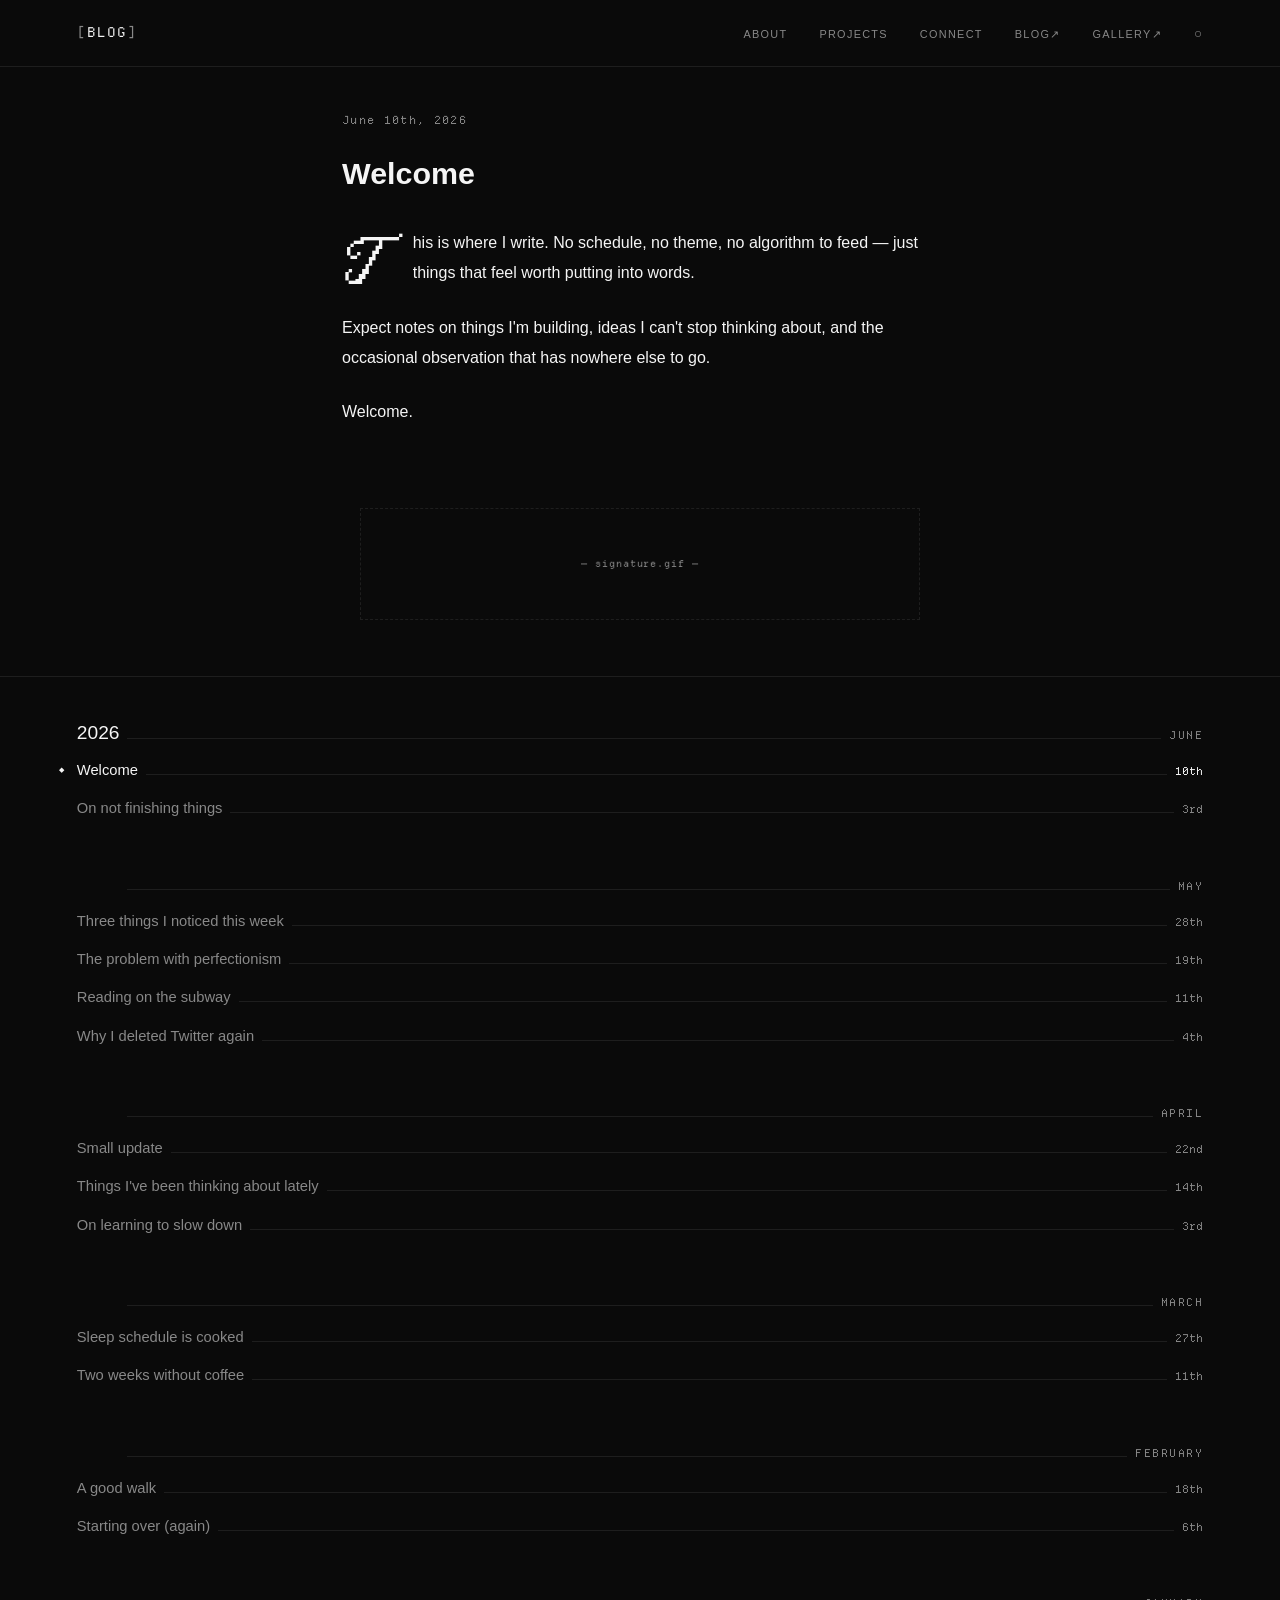
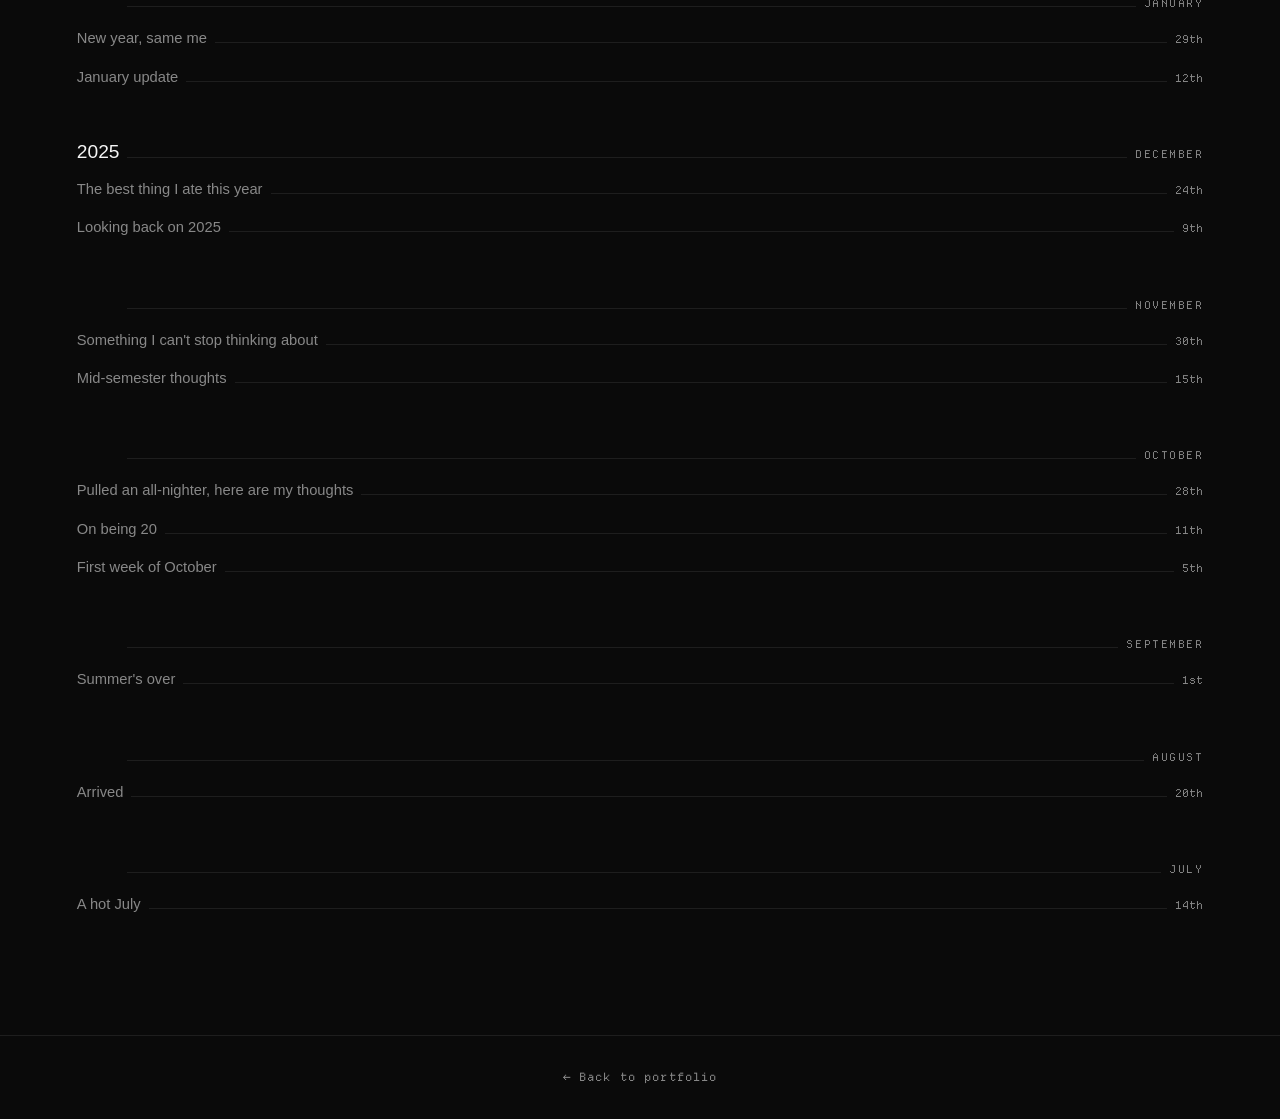
<file: blog.html>
<!DOCTYPE html>
<html lang="en">
<head>
  <meta charset="UTF-8" />
  <meta name="viewport" content="width=device-width, initial-scale=1.0" />
  <meta name="description" content="Taehyun Im — Blog" />
  <title>Taehyun Im — Blog</title>
  <link rel="stylesheet" href="css/style.css" />
  <style>
    /* ── Post reading area ───────────────────────────────────── */
    .blog-post {
      max-width: 660px;
      margin: 0 auto;
      padding: 7rem 2rem 4rem;
    }

    .post-dateline {
      font-family: 'DepartureMono', monospace;
      font-size: 0.7rem;
      letter-spacing: 0.12em;
      color: var(--gray);
      margin-bottom: 1.5rem;
    }

    .post-heading {
      font-size: clamp(1.3rem, 2.5vw, 1.9rem);
      font-weight: bold;
      line-height: 1.25;
      margin-bottom: 2.25rem;
    }

    .post-body {
      font-size: 1rem;
      line-height: 1.9;
      color: var(--white);
    }

    .post-body p + p {
      margin-top: 1.5em;
    }

    .drop-cap {
      font-family: 'Retrogression', sans-serif;
      font-size: 4.2em;
      line-height: 0.75;
      float: left;
      margin-right: 0.1em;
      margin-top: 0.06em;
    }

    /* ── Handwriting signature ───────────────────────────────── */
    .blog-signature {
      padding: 1rem 2rem 3.5rem;
      display: flex;
      justify-content: center;
    }

    .signature-gif {
      display: block;
      width: min(560px, 86vw);
      opacity: 0.88;
    }

    .signature-placeholder {
      width: min(560px, 86vw);
      aspect-ratio: 5 / 1;
      border: 1px dashed var(--border);
      display: flex;
      align-items: center;
      justify-content: center;
    }

    .signature-placeholder span {
      font-family: 'DepartureMono', monospace;
      font-size: 0.6rem;
      color: var(--gray);
      letter-spacing: 0.1em;
    }

    /* ── Timeline ────────────────────────────────────────────── */
    .blog-timeline {
      border-top: 1px solid var(--border);
      padding: 0 6vw 7rem;
    }

    .tl-group {
      margin-top: 2.5rem;
    }

    .tl-group-head {
      display: flex;
      align-items: baseline;
      gap: 0.5rem;
      padding-bottom: 0.2rem;
    }

    .tl-head-leader {
      flex: 1;
      border-bottom: 1px solid var(--border);
      margin-bottom: 0.2em;
      min-width: 2rem;
    }

    .tl-year {
      font-family: 'Retrogression', sans-serif;
      font-size: 1.2rem;
      font-weight: normal;
      color: var(--white);
    }

    .tl-year.hidden {
      visibility: hidden;
    }

    .tl-month {
      font-family: 'DepartureMono', monospace;
      font-size: 0.68rem;
      letter-spacing: 0.14em;
      text-transform: uppercase;
      color: var(--gray);
    }

    .tl-entry {
      position: relative;
      display: flex;
      align-items: baseline;
      gap: 0.5rem;
      width: 100%;
      padding: 0.7rem 0;
      border: none;
      background: none;
      cursor: pointer;
      text-align: left;
      color: inherit;
      transition: background 0.15s;
    }

    .tl-entry:hover {
      background: rgba(128, 128, 128, 0.07);
    }

    .tl-marker {
      position: absolute;
      left: -1.1rem;
      font-size: 0.45rem;
      color: transparent;
      transition: color 0.15s;
      line-height: 1;
      top: 50%;
      transform: translateY(-50%);
    }

    .tl-entry.active .tl-marker {
      color: var(--white);
    }

    .tl-title {
      font-size: 0.92rem;
      color: var(--gray);
      flex-shrink: 0;
      transition: color 0.15s;
    }

    .tl-entry.active .tl-title,
    .tl-entry:hover .tl-title {
      color: var(--white);
    }

    .tl-leader {
      flex: 1;
      border-bottom: 1px solid var(--border);
      margin-bottom: 0.2em;
      min-width: 2rem;
    }

    .tl-day {
      font-family: 'DepartureMono', monospace;
      font-size: 0.68rem;
      color: var(--gray);
      flex-shrink: 0;
      transition: color 0.15s;
    }

    .tl-entry.active .tl-day {
      color: var(--white);
    }

    /* ── Back link ───────────────────────────────────────────── */
    .blog-back {
      display: block;
      font-family: 'DepartureMono', monospace;
      font-size: 0.72rem;
      letter-spacing: 0.1em;
      color: var(--gray);
      text-decoration: none;
      padding: 2rem 6vw;
      border-top: 1px solid var(--border);
      text-align: center;
      transition: color 0.2s;
    }

    .blog-back:hover { color: var(--white); }
  </style>
</head>
<body>

  <nav>
    <a href="index.html" class="nav-logo"><span class="bracket">[</span><span class="logo-text">BLOG</span><span class="bracket">]</span></a>
    <div class="nav-right">
      <ul class="nav-links">
        <li><a href="index.html#about">About</a></li>
        <li><a href="index.html#projects">Projects</a></li>
        <li><a href="index.html#connect">Connect</a></li>
        <li><a href="blog.html">Blog↗</a></li>
        <li><a href="gallery.html">Gallery↗</a></li>
      </ul>
      <button class="theme-toggle" id="theme-toggle" aria-label="Toggle theme">○</button>
    </div>
  </nav>

  <article class="blog-post" id="blog-post"></article>

  <div class="blog-signature">
    <!--
      Replace this placeholder with:
        <img src="assets/images/signature.gif" alt="" class="signature-gif">
      once you have the handwriting GIF ready.
    -->
    <div class="signature-placeholder"><span>— signature.gif —</span></div>
  </div>

  <div class="blog-timeline" id="blog-timeline"></div>

  <a href="index.html" class="blog-back">← Back to portfolio</a>

  <script>
    /* ── Post data ─────────────────────────────────────────────
       Add new posts at the top. Fields:
         id      — unique slug (used in URL hash: blog.html#my-post)
         title   — display title
         year / month / day — publication date
         content — HTML string
    ─────────────────────────────────────────────────────────── */
    const POSTS = [
      {
        id: 'welcome',
        title: 'Welcome',
        year: 2026, month: 6, day: 10,
        content: `<p>This is where I write. No schedule, no theme, no algorithm to feed — just things that feel worth putting into words.</p><p>Expect notes on things I'm building, ideas I can't stop thinking about, and the occasional observation that has nowhere else to go.</p><p>Welcome.</p>`
      },
      {
        id: 'not-finishing-things',
        title: 'On not finishing things',
        year: 2026, month: 6, day: 3,
        content: `<p>I have seventeen half-finished projects on my desktop. Not counting the ones I've already archived out of embarrassment.</p><p>I used to think this was a discipline problem. Now I think it's something else — the interesting part of a thing is usually at the beginning, when it's still mostly potential.</p>`
      },
      {
        id: 'three-things-this-week',
        title: 'Three things I noticed this week',
        year: 2026, month: 5, day: 28,
        content: `<p>One: people walk faster when there's a destination they actually want to reach. Two: I read better in the morning than at night, which I've known for years and keep ignoring. Three: good code and good prose have the same quality — you stop noticing it.</p>`
      },
      {
        id: 'perfectionism',
        title: 'The problem with perfectionism',
        year: 2026, month: 5, day: 19,
        content: `<p>Perfectionism isn't really about quality. It's about control — the fantasy that if you just refine it long enough, nothing bad can happen to it.</p><p>The work that ships imperfect teaches you more than the work you never finish.</p>`
      },
      {
        id: 'reading-subway',
        title: 'Reading on the subway',
        year: 2026, month: 5, day: 11,
        content: `<p>Started carrying a book again instead of reaching for my phone at every stop. The difference is noticeable. Not in some grand self-improvement way — just that I arrive places with my head a little quieter.</p>`
      },
      {
        id: 'deleted-twitter',
        title: 'Why I deleted Twitter again',
        year: 2026, month: 5, day: 4,
        content: `<p>The same reasons as last time. And the time before that. At some point the pattern becomes the answer.</p>`
      },
      {
        id: 'small-update-april',
        title: 'Small update',
        year: 2026, month: 4, day: 22,
        content: `<p>Still here. Busy in a good way. Working on a few things I'm not ready to talk about yet. The weather finally turned.</p>`
      },
      {
        id: 'thinking-about-lately',
        title: 'Things I\'ve been thinking about lately',
        year: 2026, month: 4, day: 14,
        content: `<p>Why some interfaces feel like rooms and others feel like corridors. Whether attention is a skill or a resource. What it means to be good at something versus just fast at it.</p><p>No conclusions, just questions I keep returning to.</p>`
      },
      {
        id: 'slow-down',
        title: 'On learning to slow down',
        year: 2026, month: 4, day: 3,
        content: `<p>I've spent most of my life optimising for speed. Reading faster, typing faster, learning faster. Lately I've been wondering what I've been rushing toward.</p><p>Slowing down doesn't come naturally. It feels like falling behind at first.</p>`
      },
      {
        id: 'sleep-schedule',
        title: 'Sleep schedule is cooked',
        year: 2026, month: 3, day: 27,
        content: `<p>3am again. This has been going on for two weeks. I keep telling myself I'll fix it after the deadline, but deadlines are a renewable resource.</p>`
      },
      {
        id: 'no-coffee',
        title: 'Two weeks without coffee',
        year: 2026, month: 3, day: 11,
        content: `<p>Day fourteen. The headaches are gone. My afternoon slumps are still very much present, just no longer caffeinated into invisibility.</p><p>I don't know if this is better yet. I'll report back.</p>`
      },
      {
        id: 'good-walk',
        title: 'A good walk',
        year: 2026, month: 2, day: 18,
        content: `<p>Walked for two hours without a destination. This sounds simple and is increasingly rare. Somewhere around the hour mark something loosened in my chest that I hadn't noticed was tight.</p>`
      },
      {
        id: 'starting-over',
        title: 'Starting over (again)',
        year: 2026, month: 2, day: 6,
        content: `<p>Rebuilt my workspace from scratch. New folder structure, deleted tools I wasn't using, cleared the desktop. It's a form of procrastination but also sometimes the best way to start.</p>`
      },
      {
        id: 'new-year-same-me',
        title: 'New year, same me',
        year: 2026, month: 1, day: 29,
        content: `<p>I've never been good at resolutions. But I've been thinking about the difference between changing and improving — one implies the current version is wrong, the other doesn't.</p>`
      },
      {
        id: 'january-update',
        title: 'January update',
        year: 2026, month: 1, day: 12,
        content: `<p>Back from break. The transition back to routine is always harder than I expect it to be. Not bad, just slow. Like a computer starting up after a long sleep.</p>`
      },
      {
        id: 'best-thing-ate',
        title: 'The best thing I ate this year',
        year: 2025, month: 12, day: 24,
        content: `<p>A bowl of ramen at 1am after a very long day. The specifics don't matter — it's always about the timing.</p>`
      },
      {
        id: 'looking-back-2025',
        title: 'Looking back on 2025',
        year: 2025, month: 12, day: 9,
        content: `<p>A year of building things, breaking things, and occasionally finishing them. More good than bad, more growth than stagnation. The bar is low but I'll take it.</p><p>Writing this mostly for myself — a record that I showed up.</p>`
      },
      {
        id: 'cant-stop-thinking',
        title: 'Something I can\'t stop thinking about',
        year: 2025, month: 11, day: 30,
        content: `<p>The way a city changes when you know it well versus when you're new to it. Familiarity makes you efficient and blind in equal measure.</p>`
      },
      {
        id: 'mid-semester',
        title: 'Mid-semester thoughts',
        year: 2025, month: 11, day: 15,
        content: `<p>Tired in a specific way that only happens in November. Not burnout — more like a long exhale that hasn't finished yet. Counting weeks.</p>`
      },
      {
        id: 'all-nighter',
        title: 'Pulled an all-nighter, here are my thoughts',
        year: 2025, month: 10, day: 28,
        content: `<p>At 4am everything feels equally important and equally meaningless. The deadline was real. The work is done. I don't remember the last hour of it but it looks fine in the morning light.</p>`
      },
      {
        id: 'on-being-20',
        title: 'On being 20',
        year: 2025, month: 10, day: 11,
        content: `<p>Not as different as I expected. The number changed but I'm still the same person who forgets to reply to messages and overthinks everything before 9am.</p><p>Maybe that's the point — you don't become someone at a milestone, you just keep going.</p>`
      },
      {
        id: 'first-week-october',
        title: 'First week of October',
        year: 2025, month: 10, day: 5,
        content: `<p>The leaves are doing their thing. I always forget how quickly it happens — one week everything is green and then suddenly it isn't.</p>`
      },
      {
        id: 'summers-over',
        title: 'Summer\'s over',
        year: 2025, month: 9, day: 1,
        content: `<p>Back to school. The city readjusts — more people, more noise, more purpose in everyone's stride. I find it energising in a way that surprises me every year.</p>`
      },
      {
        id: 'arrived',
        title: 'Arrived',
        year: 2025, month: 8, day: 20,
        content: `<p>Moved into the new place. Three trips, two hours, one very long elevator wait. The walls are empty and the light is good.</p>`
      },
      {
        id: 'hot-july',
        title: 'A hot July',
        year: 2025, month: 7, day: 14,
        content: `<p>Thirty-four degrees and the air conditioning in the library is the best thing in my life right now. Reading, building, trying to stay out of the heat. Summer is long when you let it be.</p>`
      }
    ];

    /* ── Helpers ────────────────────────────────────────────── */
    const MONTHS = ['January','February','March','April','May','June',
                    'July','August','September','October','November','December'];

    function ord(n) {
      if (n >= 11 && n <= 13) return n + 'th';
      switch (n % 10) {
        case 1: return n + 'st';
        case 2: return n + 'nd';
        case 3: return n + 'rd';
        default: return n + 'th';
      }
    }

    function sortedPosts() {
      return [...POSTS].sort((a, b) => {
        if (b.year !== a.year) return b.year - a.year;
        if (b.month !== a.month) return b.month - a.month;
        return b.day - a.day;
      });
    }

    /* ── Render post ────────────────────────────────────────── */
    function renderPost(post) {
      // Inject drop cap on first text character of first paragraph
      const content = post.content.replace(
        /(<p[^>]*>)\s*(\S)/,
        (_, tag, char) => `${tag}<span class="drop-cap">${char}</span>`
      );
      document.getElementById('blog-post').innerHTML = `
        <p class="post-dateline">${MONTHS[post.month - 1]} ${ord(post.day)}, ${post.year}</p>
        <h2 class="post-heading">${post.title}</h2>
        <div class="post-body">${content}</div>
      `;
    }

    /* ── Render timeline ────────────────────────────────────── */
    function renderTimeline(activeId) {
      const posts = sortedPosts();
      const container = document.getElementById('blog-timeline');
      let html = '';
      let prevYear = null, prevMonth = null;

      for (const post of posts) {
        const newSection = post.year !== prevYear || post.month !== prevMonth;
        if (newSection) {
          if (prevMonth !== null) html += '</div>';
          const showYear = post.year !== prevYear;
          html += `
            <div class="tl-group">
              <div class="tl-group-head">
                <span class="tl-year${showYear ? '' : ' hidden'}">${post.year}</span>
                <span class="tl-head-leader"></span>
                <span class="tl-month">${MONTHS[post.month - 1]}</span>
              </div>`;
          prevYear = post.year;
          prevMonth = post.month;
        }

        const active = post.id === activeId;
        html += `
          <button class="tl-entry${active ? ' active' : ''}" data-id="${post.id}">
            <span class="tl-marker">◆</span>
            <span class="tl-title">${post.title}</span>
            <span class="tl-leader"></span>
            <span class="tl-day">${ord(post.day)}</span>
          </button>`;
      }

      if (posts.length) html += '</div>';
      container.innerHTML = html;

      container.querySelectorAll('.tl-entry').forEach(btn => {
        btn.addEventListener('click', () => {
          const post = POSTS.find(p => p.id === btn.dataset.id);
          if (!post) return;
          renderPost(post);
          container.querySelectorAll('.tl-entry').forEach(b => b.classList.remove('active'));
          btn.classList.add('active');
          document.getElementById('blog-post').scrollIntoView({ behavior: 'smooth', block: 'start' });
          history.replaceState(null, '', '#' + post.id);
        });
      });
    }

    /* ── Init ───────────────────────────────────────────────── */
    (function () {
      const hash = location.hash.slice(1);
      const target = (hash && POSTS.find(p => p.id === hash)) || sortedPosts()[0];
      renderPost(target);
      renderTimeline(target.id);

      // Theme toggle
      const btn = document.getElementById('theme-toggle');
      if (btn) {
        function applyTheme(light) {
          document.body.classList.toggle('light', light);
          btn.textContent = light ? '●' : '○';
          localStorage.setItem('theme', light ? 'light' : 'dark');
        }
        btn.addEventListener('click', () => applyTheme(!document.body.classList.contains('light')));
        if (localStorage.getItem('theme') === 'light') applyTheme(true);
      }
    }());
  </script>

</body>
</html>
</file>
<file: css/style.css>
/* ── FONTS ── */
@font-face {
  font-family: 'Retrogression';
  src: url('../assets/fonts/Retrogression-Regular.otf') format('opentype'),
       url('../assets/fonts/Retrogression-Regular.ttf') format('truetype');
  font-weight: normal;
  font-style: normal;
  font-display: swap;
}

@font-face {
  font-family: 'DepartureMono';
  src: url('../assets/fonts/DepartureMono-Regular.woff2') format('woff2'),
       url('../assets/fonts/DepartureMono-Regular.otf') format('opentype');
  font-weight: normal;
  font-style: normal;
  font-display: swap;
}

/* ── RESET & BASE ── */
*, *::before, *::after {
  box-sizing: border-box;
  margin: 0;
  padding: 0;
}

:root {
  --black:  #0a0a0a;
  --white:  #f5f5f5;
  --gray:   #888;
  --dim:    #444;
  --border: #1e1e1e;
}

html { scroll-behavior: smooth; }

body {
  position: relative;
  font-family: 'Helvetica Neue', Helvetica, Arial, sans-serif;
  background: var(--black);
  color: var(--white);
  line-height: 1.6;
  user-select: none;
}

a { color: inherit; text-decoration: none; }


/* ── NAV ── */
nav {
  position: fixed;
  top: 0; left: 0; right: 0;
  z-index: 100;
  display: flex;
  justify-content: space-between;
  align-items: center;
  padding: 1.25rem 6vw;
  border-bottom: 1px solid var(--border);
  background: var(--black);
}

.nav-logo {
  font-family: 'DepartureMono', monospace;
  font-size: 0.85rem;
  font-weight: normal;
  letter-spacing: 0.08em;
  cursor: default;
  user-select: none;
}

.nav-logo .bracket {
  color: var(--gray);
  transition: color 0.15s;
}

.nav-logo:hover .bracket { color: var(--white); }

@keyframes logo-flicker {
  0%, 100% { opacity: 1; }
  92%       { opacity: 1; }
  93%       { opacity: 0.4; }
  94%       { opacity: 1; }
  96%       { opacity: 0.6; }
  97%       { opacity: 1; }
}

.nav-right {
  display: flex;
  align-items: center;
  gap: 2rem;
}

.nav-links {
  display: flex;
  gap: 2rem;
  list-style: none;
}

.nav-links a {
  font-size: 0.68rem;
  letter-spacing: 0.12em;
  text-transform: uppercase;
  color: var(--gray);
  transition: color 0.2s;
}

.nav-links a:hover,
.nav-links a.active { color: var(--white); }


/* ── QUOTE ── */
#quote {
  position: relative;
  height: 350vh;
  background: #000;
  max-width: 100%;
  margin: 0;
  padding: 0;
  border-bottom: 1px solid var(--border);
}

.quote-sticky {
  position: sticky;
  top: 0;
  height: 100vh;
  display: flex;
  align-items: center;
  padding: 0 8vw;
  overflow: hidden;
}

.quote-text {
  font-family: 'DepartureMono', monospace;
  font-size: clamp(1.5rem, 3.4vw, 3.8rem);
  line-height: 1.25;
  letter-spacing: 0.02em;
  max-width: 100%;
  margin: 0;
  position: relative;
  z-index: 1;
}

.quote-word {
  display: inline;
  will-change: color;
}

.quote-img {
  position: absolute;
  opacity: 0;
  will-change: transform, opacity;
  cursor: pointer;
}

.quote-img-left {
  top: 0;
  left: 0;
}

.quote-img-right {
  top: 0;
  right: -2.5vw;
  height: 100%;
  display: flex;
  align-items: flex-end;
}

.quote-img-left img {
  width: clamp(480px, 54vw, 780px);
}

.quote-img-right img {
  width: clamp(280px, 32vw, 440px);
  height: auto;
  transform: scaleX(-1);
  margin-bottom: -2rem;
}

.quote-img img {
  display: block;
  filter: saturate(0.55);
  mix-blend-mode: screen;
  transition: filter 0.3s ease, transform 0.3s ease;
}

.quote-img:hover img {
  filter: saturate(1) brightness(1.05);
  transform: scale(1.03);
}

.quote-img-right:hover img {
  transform: scaleX(-1) scale(1.03);
}

.quote-img-caption {
  position: absolute;
  bottom: 1.25rem;
  right: calc(2.5vw + 1rem);
  font-family: 'DepartureMono', monospace;
  font-size: 0.55rem;
  letter-spacing: 0.08em;
  color: rgba(245, 245, 245, 0.45);
  pointer-events: none;
  white-space: nowrap;
  z-index: 2;
}


/* ── SHARED SECTION STYLES ── */
section {
  padding: 10rem 6vw;
  border-bottom: 1px solid var(--border);
  max-width: 1100px;
  margin: 0 auto;
}

.section-label {
  font-size: 0.68rem;
  letter-spacing: 0.22em;
  text-transform: uppercase;
  color: var(--gray);
  margin-bottom: 3rem;
}

#about .section-label,
#skills .section-label,
#projects .section-label {
  font-family: 'Retrogression', sans-serif;
  font-size: 1rem;
  letter-spacing: 0.12em;
  text-transform: none;
}


/* ── HERO ── */
#hero {
  position: relative;
  height: 82vh;
  overflow: hidden;
  max-width: 100%;
  border-bottom: 1px solid var(--border);
  display: flex;
  align-items: flex-end;
  padding: 0 6vw 5rem;
}

.hero-bg {
  position: absolute;
  inset: 0;
  z-index: 0;
}

.hero-img {
  width: 100%;
  height: 100%;
  object-fit: cover;
  object-position: center top;
  filter: saturate(0.7);
  display: block;
}

/* dark mood overlay */
#hero::before {
  content: '';
  position: absolute;
  inset: 0;
  background: rgba(0, 0, 0, 0.72);
  z-index: 1;
  pointer-events: none;
}

/* aged paper texture */
#hero::after {
  content: '';
  position: absolute;
  inset: -10%;
  width: 120%;
  height: 120%;
  background-image: url("data:image/svg+xml,%3Csvg xmlns='http://www.w3.org/2000/svg' width='400' height='400'%3E%3Cfilter id='p'%3E%3CfeTurbulence type='fractalNoise' baseFrequency='0.5 0.4' numOctaves='2' stitchTiles='stitch'/%3E%3CfeColorMatrix type='saturate' values='0'/%3E%3CfeComponentTransfer%3E%3CfeFuncR type='linear' slope='2.2' intercept='-0.55'/%3E%3CfeFuncG type='linear' slope='2.2' intercept='-0.55'/%3E%3CfeFuncB type='linear' slope='2.2' intercept='-0.55'/%3E%3C/feComponentTransfer%3E%3C/filter%3E%3Crect width='400' height='400' filter='url(%23p)'/%3E%3C/svg%3E");
  background-size: 400px 400px;
  opacity: 0.18;
  mix-blend-mode: multiply;
  pointer-events: none;
  z-index: 2;
}

.hero-grain {
  position: absolute;
  inset: -10%;
  width: 120%;
  height: 120%;
  background-image: url("data:image/svg+xml,%3Csvg xmlns='http://www.w3.org/2000/svg' width='256' height='256'%3E%3Cfilter id='n'%3E%3CfeTurbulence type='fractalNoise' baseFrequency='0.85' numOctaves='4' stitchTiles='stitch'/%3E%3C/filter%3E%3Crect width='256' height='256' filter='url(%23n)'/%3E%3C/svg%3E");
  background-size: 256px 256px;
  opacity: 0.28;
  mix-blend-mode: overlay;
  animation: grain 0.45s steps(1) infinite;
  pointer-events: none;
  z-index: 3;
}

@keyframes grain {
  0%   { transform: translate(0,    0); }
  11%  { transform: translate(-2%, -3%); }
  22%  { transform: translate( 3%,  1%); }
  33%  { transform: translate(-1%,  3%); }
  44%  { transform: translate( 2%, -2%); }
  55%  { transform: translate(-3%,  2%); }
  66%  { transform: translate( 1%, -1%); }
  77%  { transform: translate(-2%,  3%); }
  88%  { transform: translate( 3%, -2%); }
}


/* ── EDITORIAL TEXT ── */
.editorial {
  position: absolute;
  font-family: 'Retrogression', sans-serif;
  color: var(--white);
  pointer-events: none;
  z-index: 5;
  line-height: 1;
}

/* "SELECTED" — vertical left rail */
.ed-1 {
  font-size: clamp(3rem, 6vw, 5.5rem);
  left: 0;
  top: 50%;
  transform: translateY(-50%) rotate(-90deg) translateX(-30%);
  transform-origin: center center;
  opacity: 0.1;
  letter-spacing: 0.06em;
  white-space: nowrap;
}

/* "No. 01" — top right, small */
.ed-2 {
  font-size: 0.7rem;
  top: 5.5rem;
  right: 6vw;
  letter-spacing: 0.22em;
  opacity: 0.55;
}

/* "MMXXVI" — right side, rotated vertical */
.ed-3 {
  font-size: clamp(0.75rem, 1.4vw, 1rem);
  bottom: 22%;
  right: 6vw;
  letter-spacing: 0.18em;
  opacity: 0.45;
  transform: rotate(90deg);
  transform-origin: right bottom;
}

/* "WORKS" — massive ghost behind name */
.ed-4 {
  font-size: clamp(6rem, 18vw, 16rem);
  bottom: 2rem;
  right: -0.05em;
  opacity: 0.06;
  letter-spacing: -0.02em;
  white-space: nowrap;
}

.hero-art-credit {
  position: absolute;
  bottom: 1.25rem;
  right: 1.5rem;
  font-family: 'DepartureMono', monospace;
  font-size: 0.55rem;
  letter-spacing: 0.08em;
  color: rgba(245, 245, 245, 0.45);
  pointer-events: none;
  z-index: 6;
}

/* ── HERO CONTENT ── */
.hero-content {
  position: relative;
  z-index: 6;
  width: 100%;
}

.hero-name {
  font-family: 'Retrogression', sans-serif;
  font-size: clamp(4rem, 14vw, 13rem);
  font-weight: normal;
  line-height: 1;
  letter-spacing: 0;
  margin-bottom: 2rem;
  color: var(--white);
}

.name-cap {
  display: inline-block;
}

.name-rest {
  display: inline-block;
  margin-left: -0.35em;
}

.hero-tagline {
  font-family: 'DepartureMono', monospace;
  font-size: clamp(0.8rem, 1.5vw, 1rem);
  color: var(--white);
  max-width: 480px;
  margin-bottom: 2.5rem;
  line-height: 1.7;
  cursor: default;
}

#hero .btn-ghost {
  border-color: rgba(245, 245, 245, 0.5);
  color: var(--white);
}

#hero .btn-ghost:hover {
  border-color: var(--white);
  background: transparent;
}

.hero-status {
  display: inline-flex;
  align-items: center;
  gap: 0.5rem;
  font-size: 0.75rem;
  letter-spacing: 0.1em;
  text-transform: uppercase;
  color: var(--gray);
  margin-bottom: 2rem;
}

.status-dot {
  width: 6px;
  height: 6px;
  border-radius: 50%;
  background: #fff;
  animation: pulse 2s infinite;
}

@keyframes pulse {
  0%, 100% { opacity: 1; }
  50%       { opacity: 0.3; }
}

.hero-cta {
  display: flex;
  gap: 1rem;
  flex-wrap: wrap;
  margin-bottom: 5rem;
}

.btn {
  display: inline-block;
  padding: 0.65rem 1.4rem;
  font-size: 0.75rem;
  letter-spacing: 0.12em;
  text-transform: uppercase;
  border: 1px solid var(--white);
  transition: background 0.2s, color 0.2s;
  cursor: pointer;
}

.btn:hover { background: var(--white); color: var(--black); }

.btn-ghost {
  border-color: var(--dim);
  color: var(--gray);
}

.btn-ghost:hover {
  border-color: var(--white);
  color: var(--white);
  background: transparent;
}


/* ── ABOUT ── */
.about-grid {
  display: grid;
  grid-template-columns: 1.4fr 1fr;
  gap: 5rem;
  align-items: start;
}

.about-text p {
  font-size: 1rem;
  color: var(--gray);
  margin-bottom: 1rem;
  line-height: 1.85;
}

.about-text p strong { color: var(--white); font-weight: 500; }

.about-meta { display: flex; flex-direction: column; gap: 0; }

.meta-row {
  display: flex;
  justify-content: space-between;
  align-items: baseline;
  padding: 0.85rem 0;
  border-bottom: 1px solid var(--border);
  gap: 1rem;
}

.meta-key {
  font-size: 0.68rem;
  text-transform: uppercase;
  letter-spacing: 0.12em;
  color: var(--gray);
  flex-shrink: 0;
}

.meta-val {
  font-family: 'DepartureMono', monospace;
  font-size: 0.85rem;
  text-align: right;
  white-space: nowrap;
}

.meta-val a {
  color: inherit;
  text-decoration: underline;
  text-underline-offset: 3px;
}

.meta-val a:hover { color: var(--white); }


/* ── NOW ── */
.now-clock {
  display: flex;
  align-items: center;
  gap: 2px;
  margin-bottom: 3rem;
}

.clock-digit,
.clock-sep {
  font-family: 'DepartureMono', monospace;
  font-size: clamp(2rem, 5vw, 4rem);
  color: var(--white);
  line-height: 1;
  display: inline-block;
}

.clock-sep {
  color: var(--gray);
}


#now .section-label {
  font-family: 'Retrogression', sans-serif;
  font-size: 1rem;
  letter-spacing: 0.12em;
  text-transform: none;
}

.now-list {
  display: flex;
  flex-direction: column;
}

.now-row {
  display: grid;
  grid-template-columns: 20px 120px 1fr auto;
  align-items: center;
  gap: 1.5rem;
  padding: 1.1rem 0;
  border-bottom: 1px solid var(--border);
}

.now-row:first-child { border-top: 1px solid var(--border); }

.now-dot {
  width: 5px;
  height: 5px;
  border-radius: 50%;
  background: var(--white);
  flex-shrink: 0;
}

.now-type {
  font-size: 0.65rem;
  text-transform: uppercase;
  letter-spacing: 0.12em;
  color: var(--gray);
}

.now-name {
  font-family: 'DepartureMono', monospace;
  font-size: 0.88rem;
  color: var(--white);
}

.now-aside {
  font-size: 0.78rem;
  color: var(--gray);
  text-align: right;
}


/* ── INTERESTS ── */
.interests-carousel {
  display: flex;
  align-items: center;
  gap: 1rem;
  margin-top: 3rem;
  border: 1px solid var(--border);
}

.carousel-stage {
  flex: 1;
  position: relative;
  overflow: hidden;
  min-height: 11rem;
}

.interest-card {
  position: absolute;
  inset: 0;
  display: flex;
  flex-direction: column;
  justify-content: center;
  gap: 0.5rem;
  padding: 1.75rem;
  opacity: 0;
  transform: translateX(40px);
  transition: opacity 0.25s ease, transform 0.25s ease;
  pointer-events: none;
}

.interest-card.active {
  opacity: 1;
  transform: translateX(0);
  pointer-events: auto;
}

.interest-card.exit-left {
  opacity: 0;
  transform: translateX(-40px);
}

.interest-type {
  font-size: 0.65rem;
  text-transform: uppercase;
  letter-spacing: 0.12em;
  color: var(--gray);
}

.interest-name {
  font-family: 'DepartureMono', monospace;
  font-size: 0.88rem;
  color: var(--white);
}

.interest-desc {
  font-size: 0.82rem;
  color: var(--gray);
  line-height: 1.7;
  margin-top: 0.25rem;
}

.interest-desc a {
  display: block;
  margin-top: 0.6rem;
  color: var(--white);
  text-decoration: underline;
  text-underline-offset: 3px;
}

.interest-desc a:hover { color: var(--gray); }

.carousel-btn {
  background: none;
  border: none;
  color: var(--gray);
  font-size: 2rem;
  cursor: pointer;
  padding: 1rem 1.25rem;
  line-height: 1;
  border-right: 1px solid var(--border);
  transition: color 0.15s;
  flex-shrink: 0;
  font-family: 'DepartureMono', monospace;
}

.carousel-next {
  border-right: none;
  border-left: 1px solid var(--border);
}

.carousel-btn:hover { color: var(--white); }


/* ── SKILLS ── */
.skills-grid {
  display: grid;
  grid-template-columns: repeat(auto-fill, minmax(200px, 1fr));
  border: 1px solid var(--border);
}

.skill-card {
  padding: 1.75rem;
  border-right: 1px solid var(--border);
  border-bottom: 1px solid var(--border);
}

.skill-category {
  font-size: 0.68rem;
  text-transform: uppercase;
  letter-spacing: 0.15em;
  color: var(--gray);
  margin-bottom: 1.1rem;
}

.skill-list {
  list-style: none;
  display: flex;
  flex-direction: column;
  gap: 0.45rem;
}

.skill-list li { font-family: 'DepartureMono', monospace; font-size: 0.88rem; }


/* ── PROJECTS ── */
.projects-list {
  display: flex;
  flex-direction: column;
}

.project-group {
  position: relative;
  border-top: 1px solid var(--border);
  padding-top: 0.6rem;
  padding-bottom: 0.5rem;
}

.project-group-year {
  position: absolute;
  top: -0.55em;
  right: 0;
  background: var(--black);
  padding-left: 0.6rem;
  font-size: 0.65rem;
  letter-spacing: 0.14em;
  color: var(--gray);
  line-height: 1;
}

.project-item { cursor: pointer; }

.project-row {
  display: flex;
  align-items: baseline;
  gap: 1.5rem;
  padding: 0.65rem 0;
  text-decoration: none;
  color: inherit;
  transition: opacity 0.2s;
  user-select: none;
}

.project-item:hover .project-name { color: var(--gray); }

.project-toggle {
  font-family: 'DepartureMono', monospace;
  font-size: 1rem;
  color: var(--gray);
  transition: color 0.2s, transform 0.2s;
  flex-shrink: 0;
  line-height: 1;
}

.project-item.open .project-toggle {
  color: var(--white);
  transform: rotate(45deg);
}

.project-desc {
  display: grid;
  grid-template-rows: 0fr;
  transition: grid-template-rows 0.3s ease;
}

.project-item.open .project-desc {
  grid-template-rows: 1fr;
}

.project-desc-inner {
  overflow: hidden;
  padding: 0 0 0;
  transition: padding 0.3s ease;
}

.project-item.open .project-desc-inner {
  padding-bottom: 1rem;
}

.project-desc-inner p {
  font-size: 0.82rem;
  color: var(--gray);
  line-height: 1.75;
  margin-bottom: 0.5rem;
}

.project-desc-inner a {
  font-family: 'DepartureMono', monospace;
  font-size: 0.75rem;
  color: var(--white);
  text-decoration: underline;
  text-underline-offset: 3px;
}

.project-desc-inner a:hover { color: var(--gray); }

.project-row:hover .project-name { color: var(--gray); }
.project-row:hover .project-year { color: var(--white); }

.project-name {
  font-family: 'DepartureMono', monospace;
  font-size: clamp(0.85rem, 1.4vw, 1rem);
  font-weight: 400;
  color: var(--white);
  white-space: nowrap;
  transition: color 0.2s;
  letter-spacing: 0;
}

.project-role {
  font-size: 0.65rem;
  font-family: 'Helvetica Neue', Helvetica, Arial, sans-serif;
  color: var(--gray);
  letter-spacing: 0.08em;
  margin-left: 0.75rem;
  text-transform: uppercase;
}

.project-fill {
  flex: 1;
  height: 1px;
  background: var(--border);
  align-self: center;
  min-width: 2rem;
}

.project-year {
  font-family: 'Helvetica Neue', Helvetica, Arial, sans-serif;
  font-size: 0.8rem;
  color: var(--gray);
  letter-spacing: 0.02em;
  white-space: nowrap;
  transition: color 0.2s;
}


/* ── CONTACT ── */
#connect {
  background-image:
    linear-gradient(to bottom, rgba(10,10,10,0.72) 0%, rgba(10,10,10,0.88) 100%),
    url('../assets/images/sleep-of-reason.jpg');
  background-size: cover;
  background-position: center 40%;
  max-width: 100%;
  padding: 2rem 6vw;
}

.contact-grid {
  display: grid;
  grid-template-columns: 1fr 1fr;
  gap: 5rem;
  align-items: start;
  max-width: 1100px;
  margin: 0 auto;
}

.contact-headline {
  font-family: 'Retrogression', sans-serif;
  font-size: clamp(1.8rem, 4vw, 3rem);
  font-weight: normal;
  line-height: 1.15;
  letter-spacing: 0.02em;
  margin-bottom: 1.25rem;
}

.contact-sub {
  font-size: 0.9rem;
  color: var(--gray);
  line-height: 1.75;
}

.contact-links { display: flex; flex-direction: column; }

.contact-row {
  display: flex;
  justify-content: space-between;
  align-items: baseline;
  padding: 1rem 0;
  border-bottom: 1px solid var(--border);
  gap: 1rem;
}

.contact-platform {
  font-size: 0.68rem;
  text-transform: uppercase;
  letter-spacing: 0.12em;
  color: var(--gray);
  flex-shrink: 0;
}

.contact-handle {
  font-family: 'DepartureMono', monospace;
  font-size: 0.875rem;
  transition: color 0.2s;
}

.contact-handle:hover { color: var(--gray); }


/* ── FADE-IN ANIMATION ── */
.fade-in {
  opacity: 0;
  transform: translateY(16px);
  transition: opacity 0.5s ease, transform 0.5s ease;
}

.fade-in.visible {
  opacity: 1;
  transform: none;
}


/* ── FOOTER ── */
footer {
  display: flex;
  justify-content: space-between;
  align-items: center;
  padding: 1.75rem 6vw;
  font-size: 0.72rem;
  color: var(--gray);
  letter-spacing: 0.06em;
  border-top: 1px solid var(--border);
  max-width: 100%;
}


/* ── THEME TOGGLE ── */
.theme-toggle {
  font-family: 'DepartureMono', monospace;
  font-size: 0.85rem;
  background: none;
  border: none;
  color: var(--gray);
  cursor: pointer;
  letter-spacing: 0.08em;
  padding: 0;
  transition: color 0.2s;
  user-select: none;
}

.theme-toggle:hover { color: var(--white); }


/* ── LIGHT MODE ── */
body.light {
  --black:  #f5f5f5;
  --white:  #0a0a0a;
  --gray:   #666;
  --dim:    #bbb;
  --border: #d0d0d0;
}

/* Hero stays dark — it's a photo section; text must stay white */
body.light .hero-name,
body.light .hero-tagline,
body.light .editorial {
  color: #f5f5f5;
}

/* SELECTED — same as dark mode */
body.light .ed-1 {
  opacity: 0.18;
}

/* No. 01 — bottom left */
body.light .ed-2 {
  opacity: 0.45;
  top: auto;
  right: auto;
  bottom: 1.6rem;
  left: 6vw;
  transform: none;
}

/* MMXXVI — same as dark mode */
body.light .ed-3 {
  opacity: 0.45;
}

/* WORKS — ghost peeking from top */
body.light .ed-4 {
  opacity: 0.18;
  bottom: auto;
  left: auto;
  right: -0.05em;
  top: 0.5em;
}

/* Lighten the dark overlay so the water lilies painting shows through */
body.light #hero::before {
  background: rgba(0, 0, 0, 0.62);
}

/* Match brightness of the lilacs connect image */
body.light .hero-img {
  filter: saturate(0.7) brightness(1.3);
  object-position: center 40%;
}

/* Quote section stays dark in light mode */
body.light #quote {
  background: #000;
  border-bottom-color: #1a1a1a;
}

body.light #connect {
  background-image:
    linear-gradient(to bottom, rgba(245,245,245,0.45) 0%, rgba(245,245,245,0.55) 100%),
    url('../assets/images/lilacs-in-the-sun.jpg');
}


/* ── RESPONSIVE ── */
@media (max-width: 768px) {
  .about-grid,
  .contact-grid { grid-template-columns: 1fr; gap: 3rem; }

  .project-name { font-size: 1.2rem; }

  .nav-links { display: none; }
  .nav-right { gap: 0; }
}
</file>
